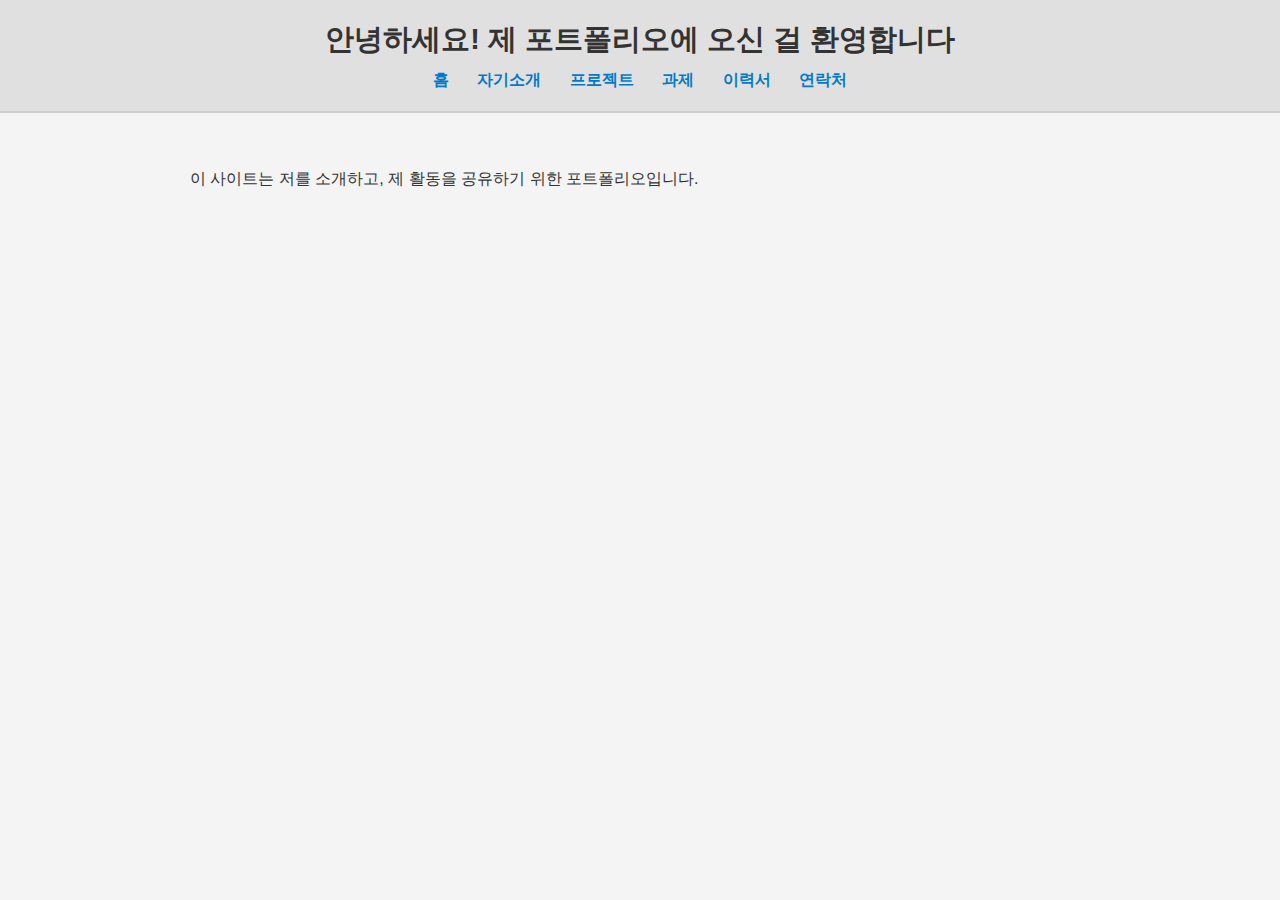
<file: index.html>
<!DOCTYPE html>
<html lang="ko">
<head>
  <meta charset="UTF-8">
  <title>My Portfolio</title>
  <link rel="stylesheet" href="style.css">
  <script src="script.js" defer></script>
</head>
<body>
  <header>
    <h1>안녕하세요! 제 포트폴리오에 오신 걸 환영합니다</h1>
    <nav>
      <a href="index.html">홈</a>
      <a href="about.html">자기소개</a>
      <a href="portfolio.html">프로젝트</a>
      <a href="projects.html">과제</a>
      <a href="resume.html">이력서</a>
      <a href="contact.html">연락처</a>

    </nav>
  </header>
  <main>
    <p>이 사이트는 저를 소개하고, 제 활동을 공유하기 위한 포트폴리오입니다.</p>
  </main>
</body>
</html>
</file>
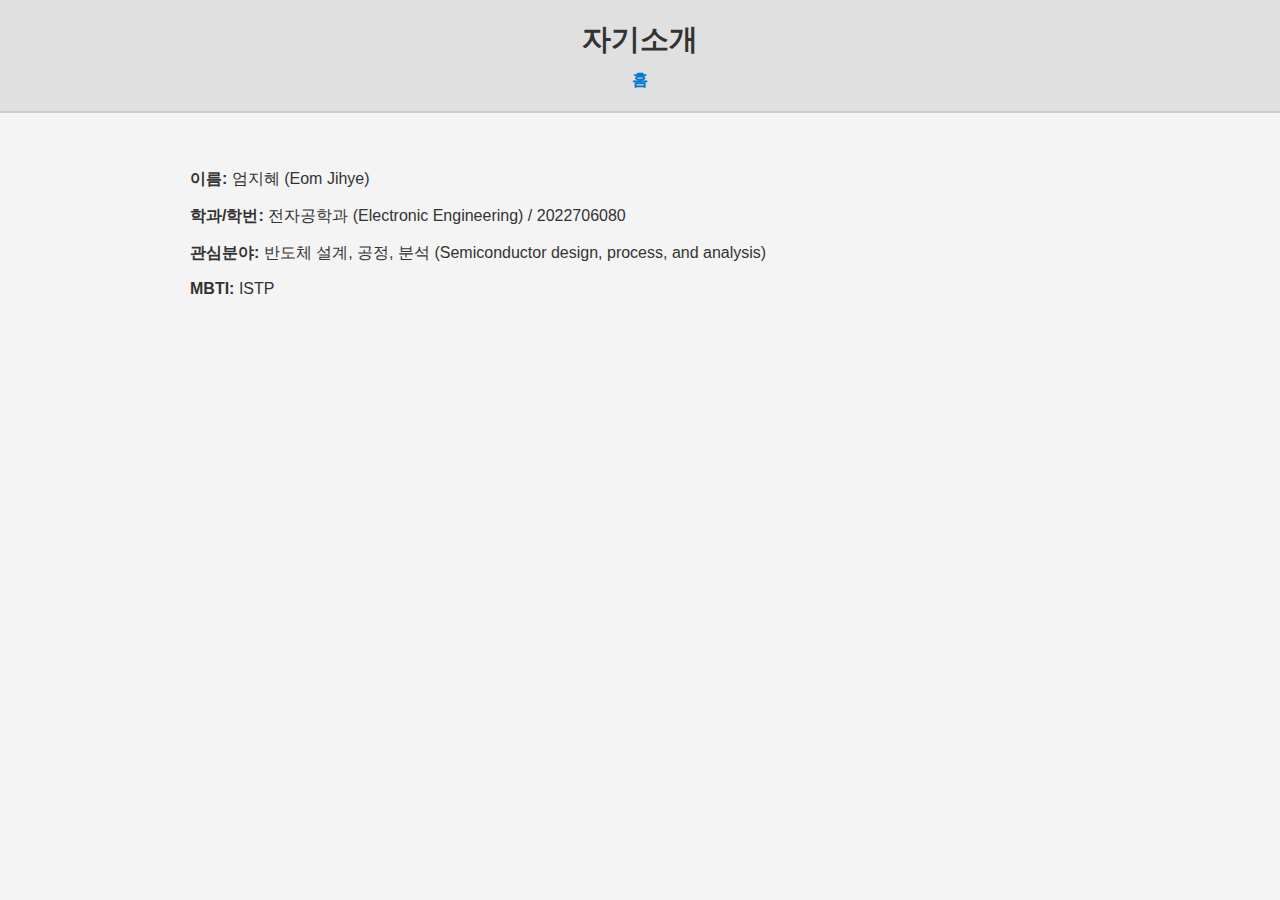
<file: about.html>
<!DOCTYPE html>
<html lang="ko">
<head>
  <meta charset="UTF-8">
  <title>자기소개</title>
  <link rel="stylesheet" href="style.css">
</head>
<body>
  <header>
    <h1>자기소개</h1>
    <nav>
      <a href="index.html">홈</a>
    </nav>
  </header>
  <main>
    <p><strong>이름:</strong> 엄지혜 (Eom Jihye)</p>
    <p><strong>학과/학번:</strong> 전자공학과 (Electronic Engineering) / 2022706080</p>
    <p><strong>관심분야:</strong> 반도체 설계, 공정, 분석 (Semiconductor design, process, and analysis)</p>
    <p><strong>MBTI:</strong> ISTP</p>
  </main>
</body>
</html>
</file>
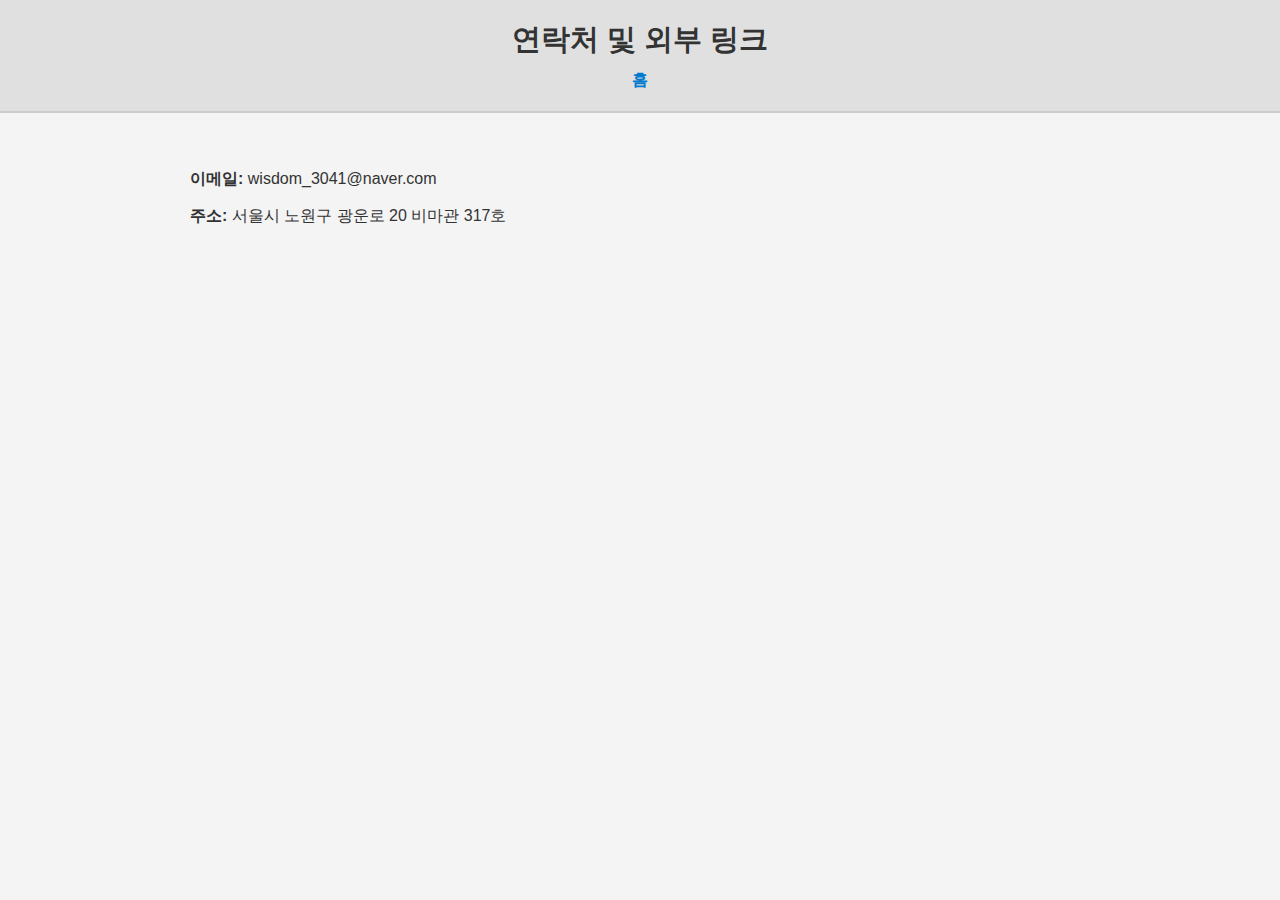
<file: contact.html>
<!DOCTYPE html>
<html lang="ko">
<head>
  <meta charset="UTF-8">
  <title>연락처</title>
  <link rel="stylesheet" href="style.css">
</head>
<body>
  <header>
    <h1>연락처 및 외부 링크</h1>
    <nav>
      <a href="index.html">홈</a>
    </nav>
  </header>
  <main>
    <p><strong>이메일:</strong> wisdom_3041@naver.com</p>
    <p><strong>주소:</strong> 서울시 노원구 광운로 20 비마관 317호</p>
  </main>
</body>
</html>
</file>
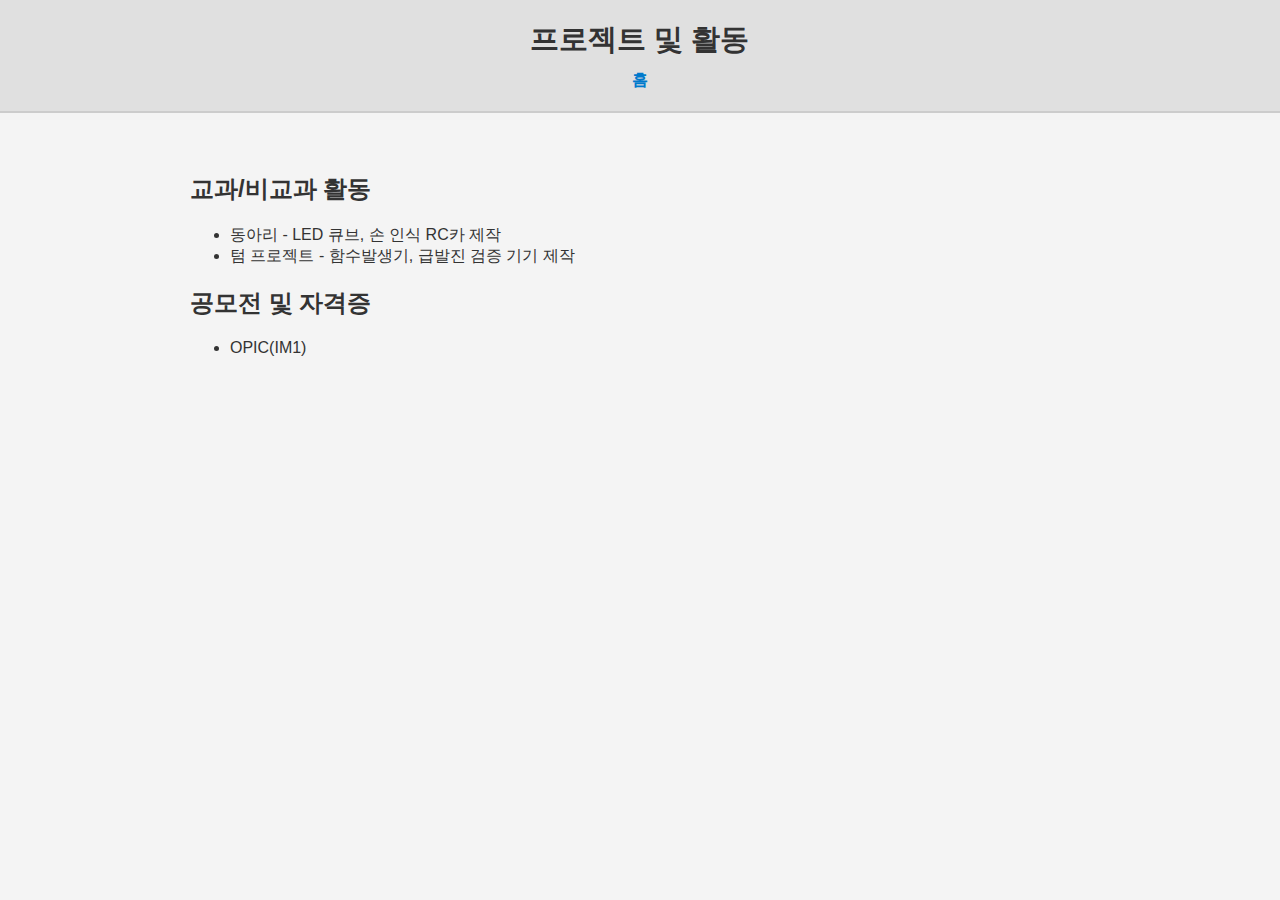
<file: portfolio.html>
<!DOCTYPE html>
<html lang="ko">
<head>
  <meta charset="UTF-8">
  <title>프로젝트 및 활동</title>
  <link rel="stylesheet" href="style.css">
</head>
<body>
  <header>
    <h1>프로젝트 및 활동</h1>
    <nav>
      <a href="index.html">홈</a>
    </nav>
  </header>
  <main>
    <h2>교과/비교과 활동</h2>
    <ul>
      <li>동아리 - LED 큐브, 손 인식 RC카 제작</li>
      <li>텀 프로젝트 - 함수발생기, 급발진 검증 기기 제작</li>
    </ul>
    <h2>공모전 및 자격증</h2>
    <ul>
      <li>OPIC(IM1)</li>
    </ul>
  </main>
</body>
</html>
</file>
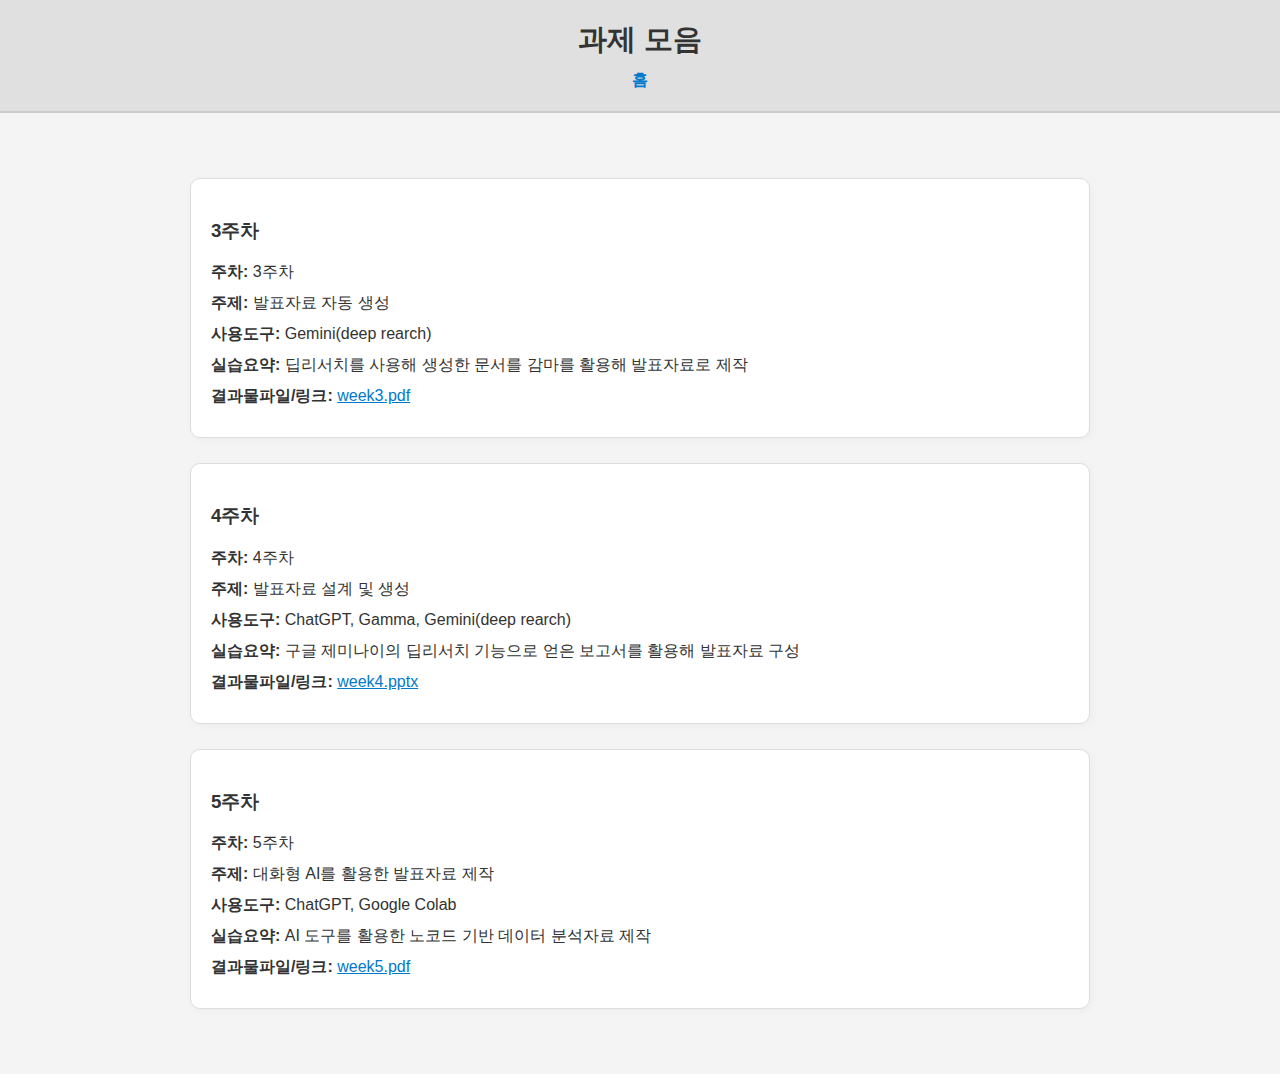
<file: projects.html>
<!DOCTYPE html>
<html lang="ko">
<head>
  <meta charset="UTF-8">
  <title>과제 모음</title>
  <link rel="stylesheet" href="style.css">
</head>
<body>

  <header>
    <h1>과제 모음</h1>
    <nav>
      <a href="index.html">홈</a>
    </nav>
  </header>

  <main>
    <section class="project">
      <h3>3주차</h3>
      <ul>
        <li><strong>주차:</strong> 3주차</li>
        <li><strong>주제:</strong> 발표자료 자동 생성</li>
        <li><strong>사용도구:</strong> Gemini(deep rearch)</li>
        <li><strong>실습요약:</strong> 딥리서치를 사용해 생성한 문서를 감마를 활용해 발표자료로 제작</li>
        <li><strong>결과물파일/링크:</strong> 
          <a href="projects/week3.pdf" target="_blank">week3.pdf</a>
        </li>
      </ul>
    </section>    

    <section class="project">
      <h3>4주차</h3>
      <ul>
        <li><strong>주차:</strong> 4주차</li>
        <li><strong>주제:</strong> 발표자료 설계 및 생성</li>
        <li><strong>사용도구:</strong> ChatGPT, Gamma, Gemini(deep rearch)</li>
        <li><strong>실습요약:</strong> 구글 제미나이의 딥리서치 기능으로 얻은 보고서를 활용해 발표자료 구성</li>
        <li><strong>결과물파일/링크:</strong> 
          <a href="projects/week4.pptx" target="_blank">week4.pptx</a>
        </li>
      </ul>
    </section>
    

    <section class="project">
      <h3>5주차</h3>
      <ul>
        <li><strong>주차:</strong> 5주차</li>
        <li><strong>주제:</strong> 대화형 AI를 활용한 발표자료 제작</li>
        <li><strong>사용도구:</strong> ChatGPT, Google Colab</li>
        <li><strong>실습요약:</strong> AI 도구를 활용한 노코드 기반 데이터 분석자료 제작</li>
        <li><strong>결과물파일/링크:</strong> 
          <a href="projects/week5.pdf" target="_blank">week5.pdf</a>
        </li>
      </ul>
    </section>
    

  </main>

</body>
</html>
</file>
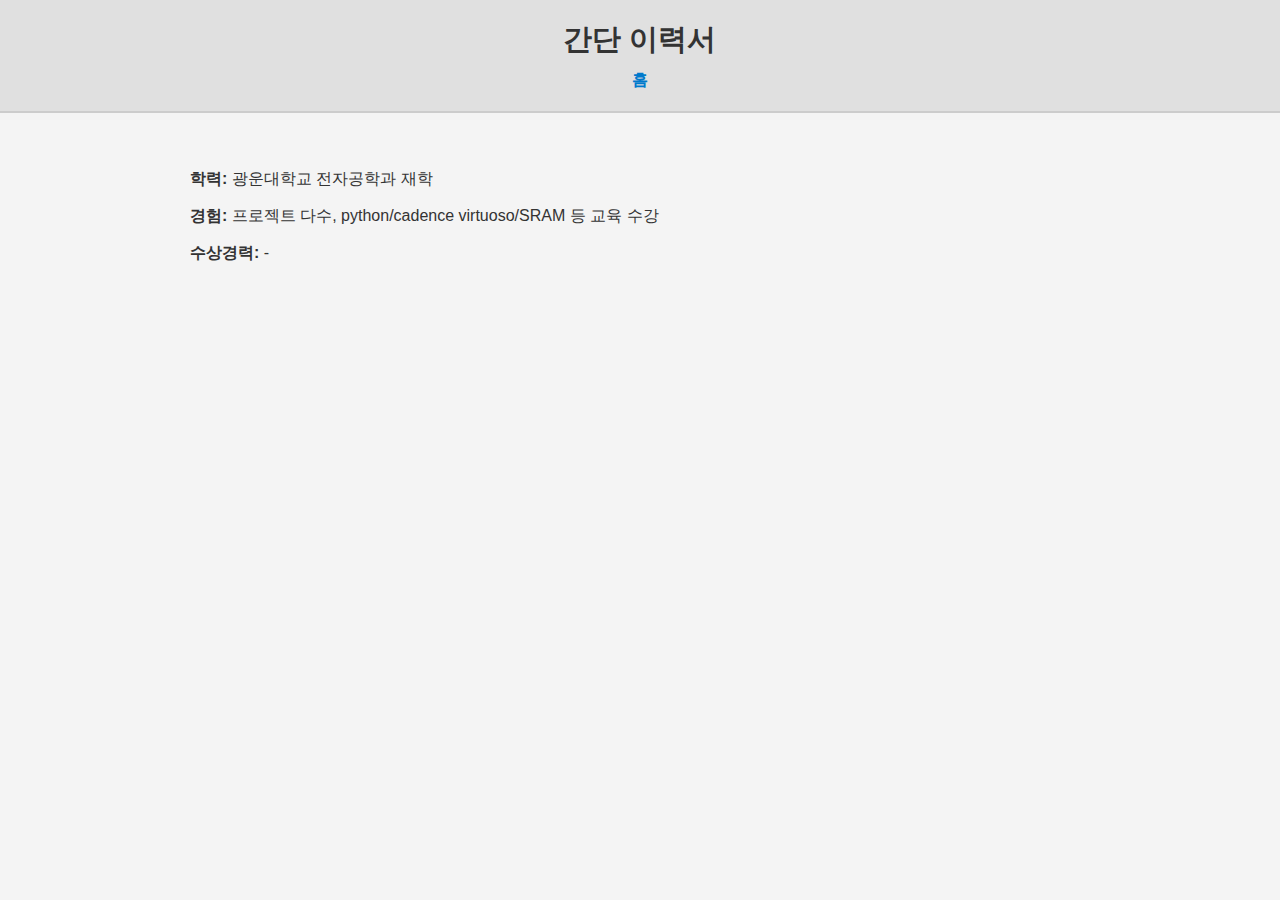
<file: resume.html>
<!DOCTYPE html>
<html lang="ko">
<head>
  <meta charset="UTF-8">
  <title>이력서</title>
  <link rel="stylesheet" href="style.css">
</head>
<body>
  <header>
    <h1>간단 이력서</h1>
    <nav>
      <a href="index.html">홈</a>
    </nav>
  </header>
  <main>
    <p><strong>학력:</strong> 광운대학교 전자공학과 재학</p>
    <p><strong>경험:</strong> 프로젝트 다수, python/cadence virtuoso/SRAM 등 교육 수강</p>
    <p><strong>수상경력:</strong> -</p>
  </main>
</body>
</html>
</file>
<file: style.css>
/* 기본 폰트 및 색상 설정 */
:root {
  --main-color: #005bbb;
  --accent-color: #f4f4f4;
  --text-color: #333;
  --highlight-color: #007acc;
  --background-white: #ffffff;
}

body {
  font-family: 'Arial', sans-serif;
  background-color: var(--accent-color);
  color: var(--text-color);
  margin: 0;
  padding: 0;
}

/* 상단 헤더 및 네비게이션 */
header {
  background-color: #e0e0e0;
  padding: 20px;
  text-align: center;
  border-bottom: 2px solid #ccc;
}

header h1 {
  margin: 0;
  font-size: 1.8rem;
}

nav {
  margin-top: 10px;
}

nav a {
  margin: 0 12px;
  text-decoration: none;
  color: var(--highlight-color);
  font-weight: bold;
}

nav a:hover {
  text-decoration: underline;
}

/* 본문 */
main {
  max-width: 900px;
  margin: 0 auto;
  padding: 40px 20px;
}

/* 이미지 */
img {
  max-width: 150px;
  border-radius: 8px;
  margin-top: 10px;
}

/* 프로젝트 카드 */
.project {
  background: var(--background-white);
  border: 1px solid #ddd;
  border-radius: 10px;
  padding: 20px;
  margin: 25px 0;
  box-shadow: 2px 2px 10px rgba(0,0,0,0.03);
}

.project h2 {
  color: var(--main-color);
  margin-top: 0;
}

.project ul {
  list-style: none;
  padding: 0;
  margin: 0;
}

.project li {
  margin: 10px 0;
}

.project a {
  color: var(--highlight-color);
  text-decoration: underline;
}

.project a:hover {
  text-decoration: none;
}

/* 버튼 공통 */
button,
a.home-button,
a.project-button {
  display: inline-block;
  padding: 10px 16px;
  background-color: var(--main-color);
  color: white;
  text-decoration: none;
  border-radius: 6px;
  font-weight: bold;
  transition: background-color 0.3s;
  margin: 10px 0;
}

a.home-button:hover,
a.project-button:hover,
button:hover {
  background-color: #004199;
}

.nav-button {
  display: inline-block;
  margin: 20px 0;
  padding: 10px 16px;
  background-color: var(--main-color);
  color: white;
  text-decoration: none;
  border: none;
  border-radius: 6px;
  font-size: 0.95rem;
  font-weight: bold;
  transition: background-color 0.3s ease;
}

.nav-button:hover {
  background-color: #004199;
  text-decoration: none;
}
</file>
